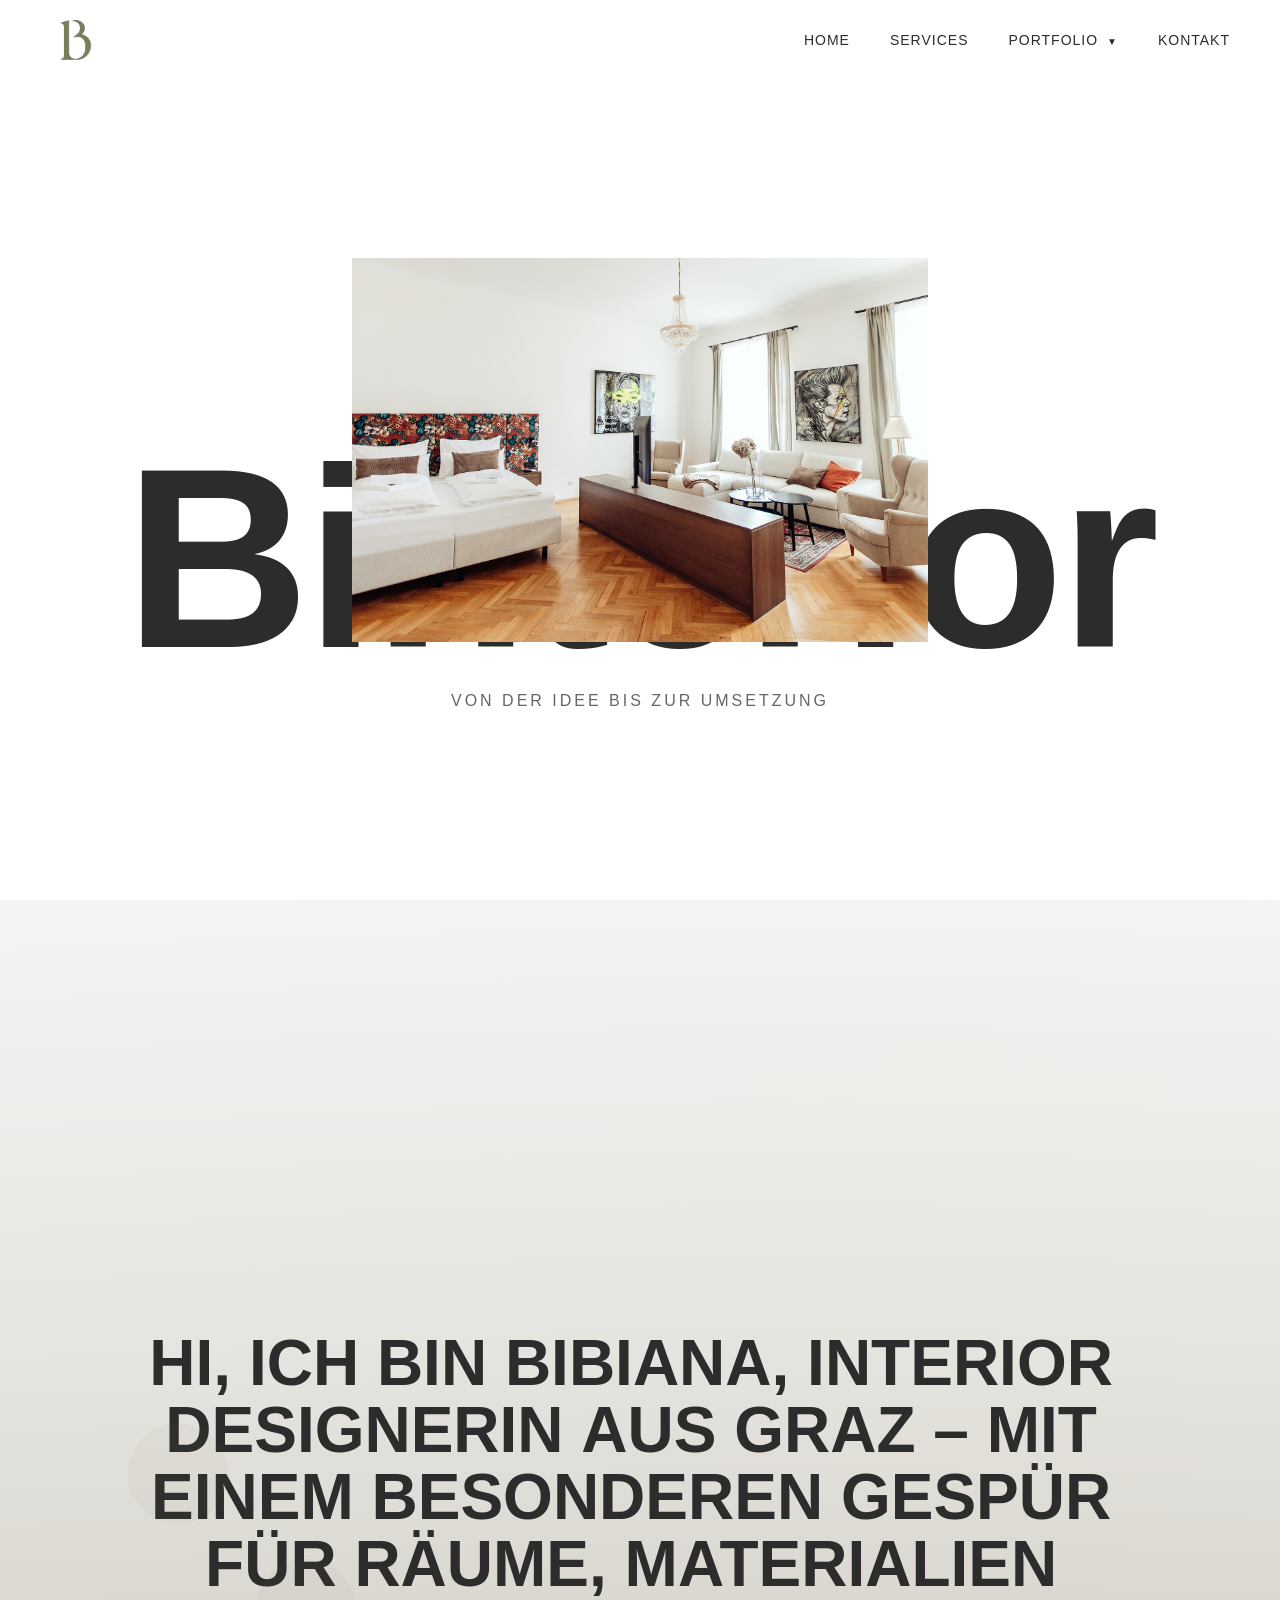
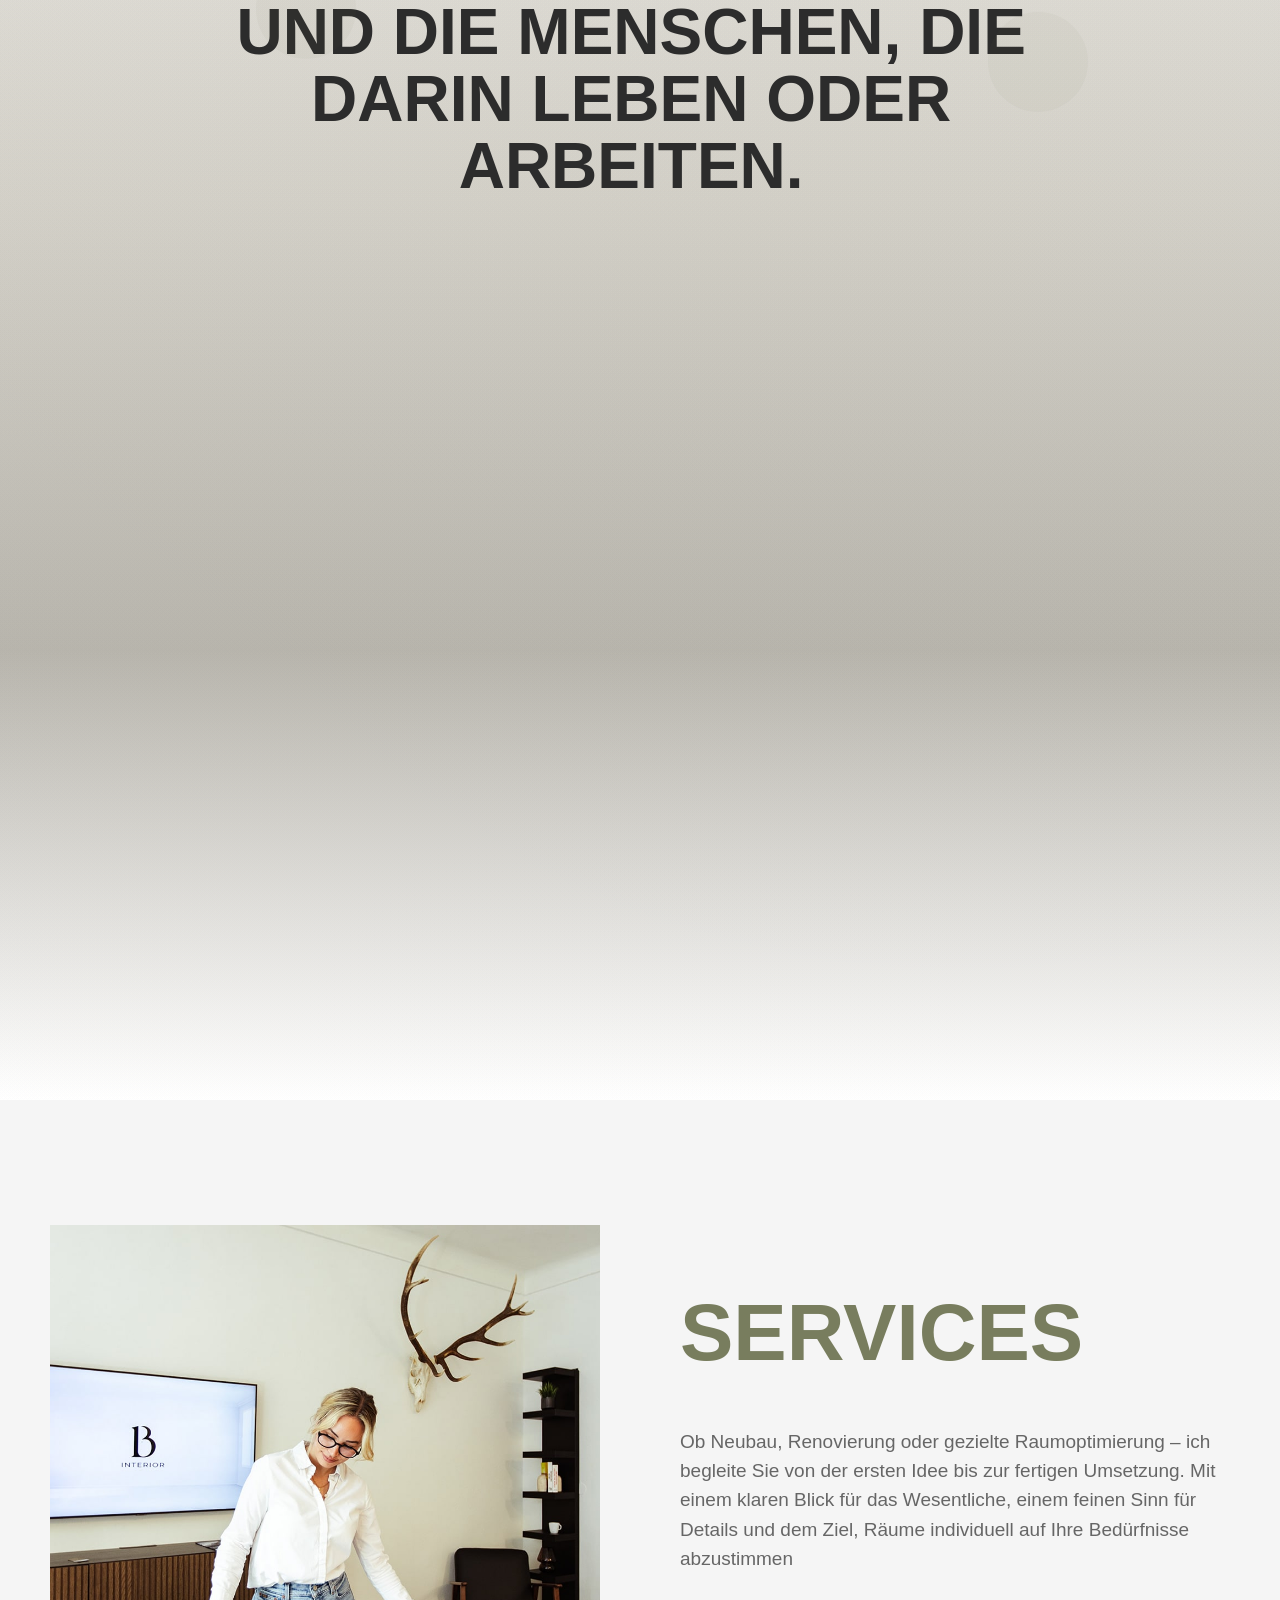
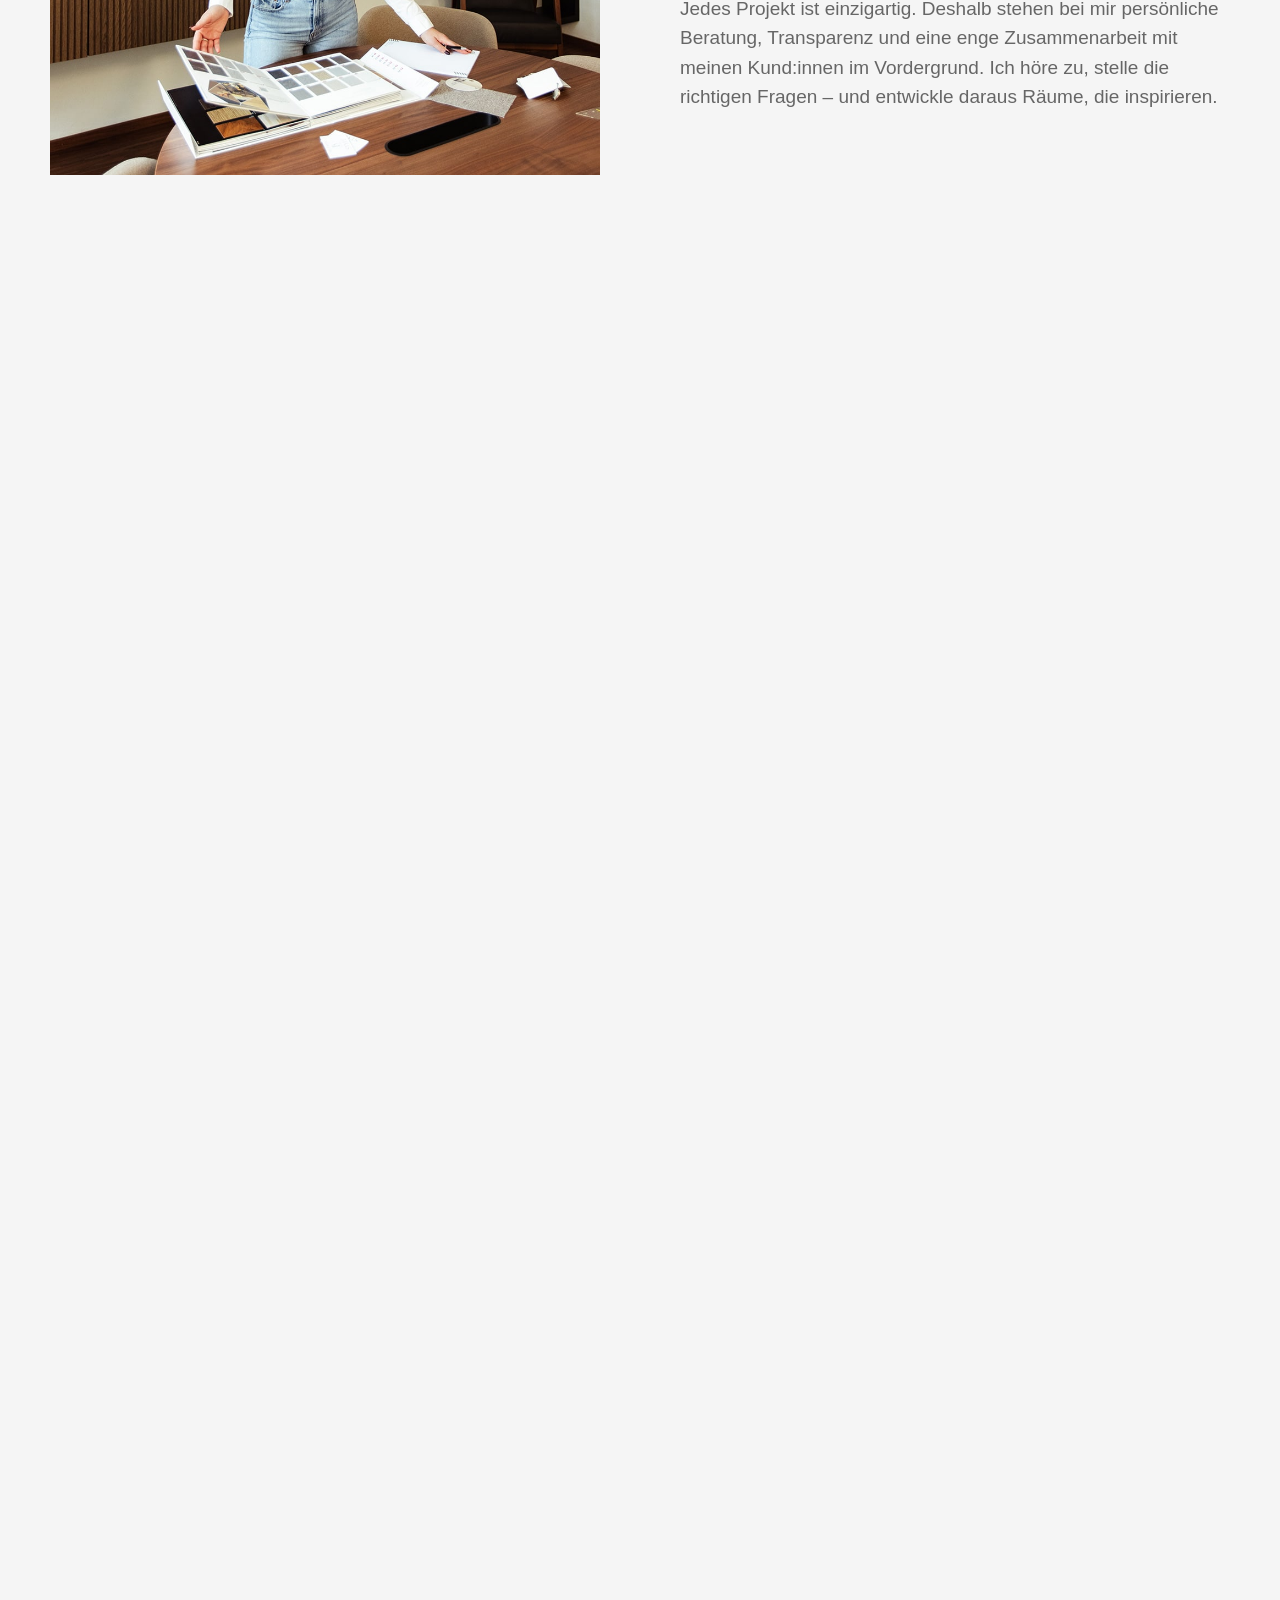
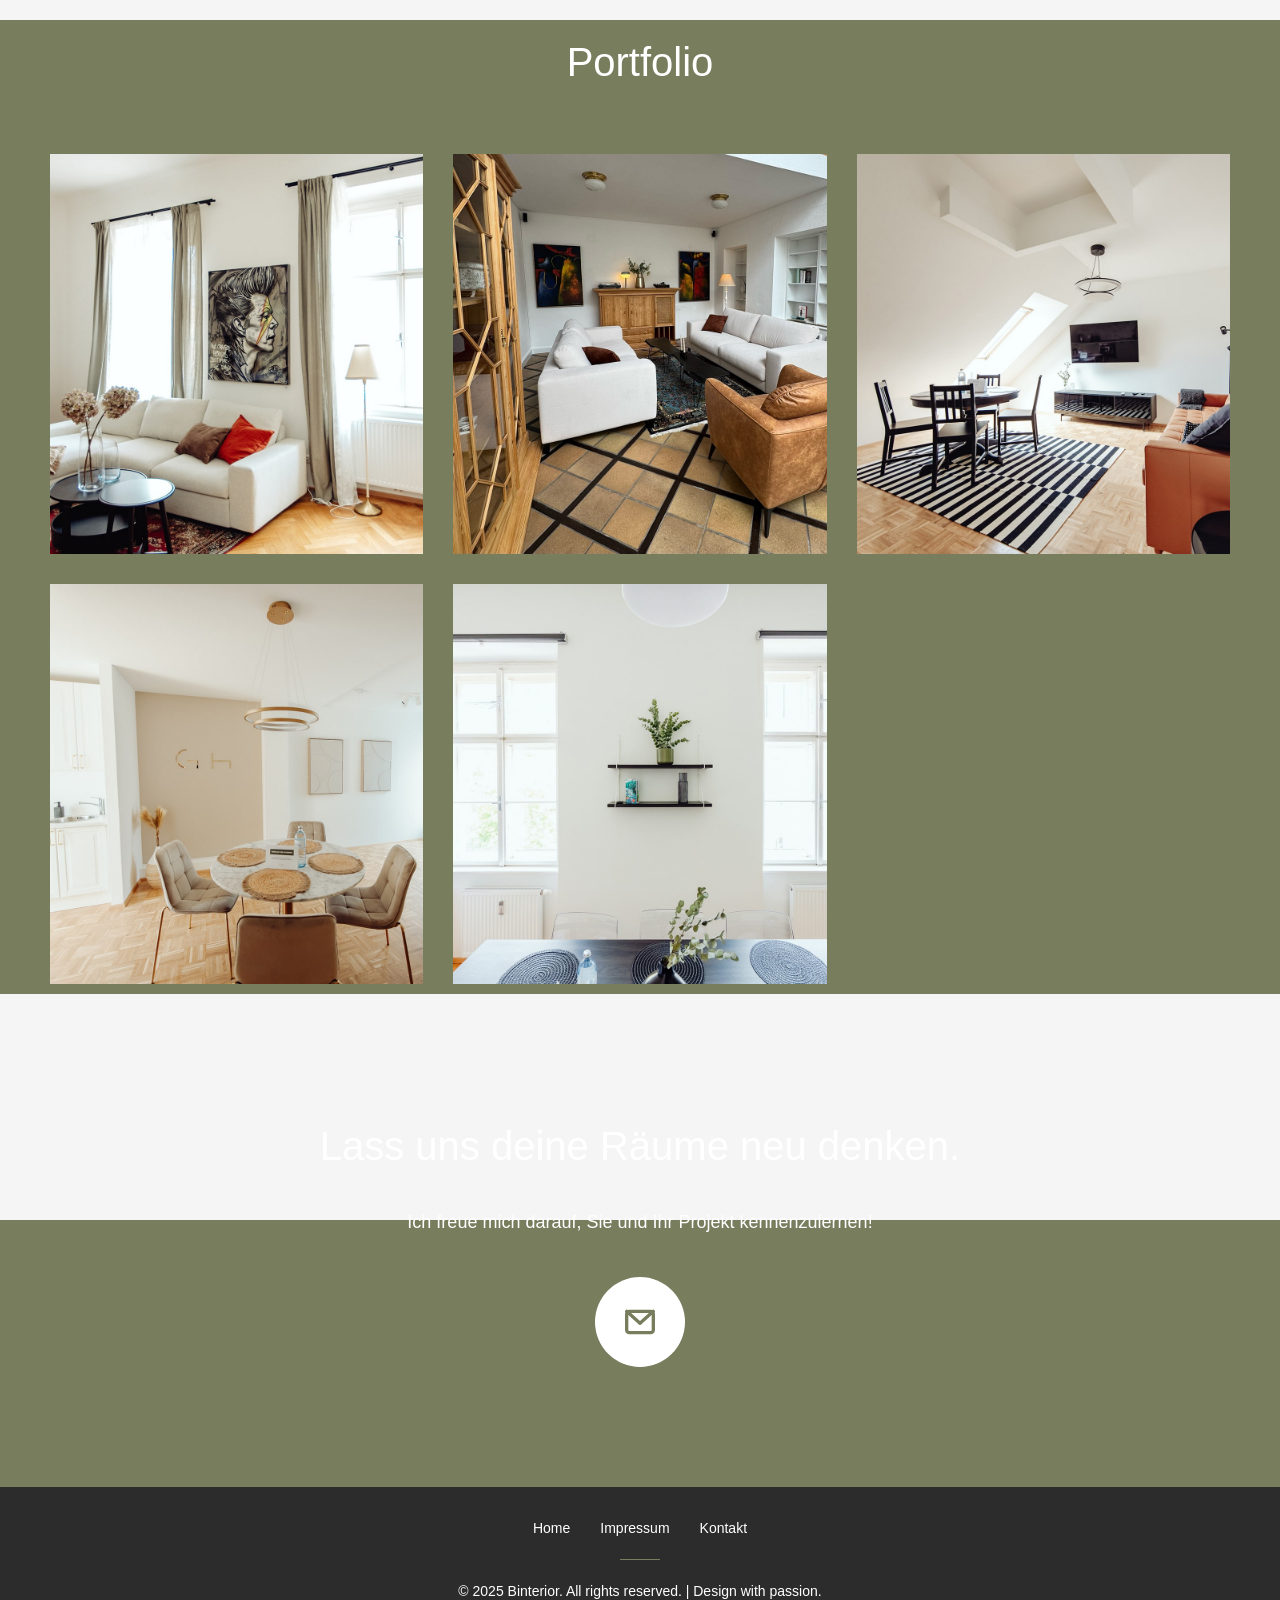
<file: index.html>
<!doctype html>
<html lang="en">
  <head>
    <meta charset="UTF-8" />
    <meta name="viewport" content="width=device-width, initial-scale=1.0" />
    <title>Binterior - Thoughtful Design, Beautiful Spaces</title>
    <link rel="icon" type="image/png" href="favicon.png" />
    <link rel="stylesheet" href="styles.css" />
  </head>
  <body>
    <nav id="navbar">
      <div class="nav-container">
        <div class="logo">
          <img
            src="binterior-logo.png"
            alt="Binterior logo"
            style="height: 40px; width: auto; max-width: 180px; display: block"
          />
        </div>
        <ul class="nav-links">
          <li><a href="#home">Home</a></li>
          <li><a href="#services">Services</a></li>
          <li class="nav-item">
            <a href="#portfolio" class="has-dropdown"
              >Portfolio
              <span style="font-size: 10px; margin-left: 4px">▼</span></a
            >
            <div class="dropdown">
              <div class="dropdown-label">Projekte</div>
              <a href="portfolio/appartement-art.html" class="dropdown-item" data-project="0">Appartement "Art"</a>
              <a href="portfolio/wintergarten.html" class="dropdown-item" data-project="1">Wintergarten</a>
              <a href="portfolio/airbnb-dachgeschoss.html" class="dropdown-item" data-project="2">Airbnb Wohnung Dachgeschoss</a>
              <a href="portfolio/heller-wohnbereich.html" class="dropdown-item" data-project="3">Heller Wohnbereich</a>
              <a href="portfolio/kuechen-wohnbereich.html" class="dropdown-item" data-project="4">Küchen- und Wohnbereich</a>
            </div>
          </li>
          <li><a href="kontakt.html">Kontakt</a></li>
        </ul>
        <div class="hamburger" id="hamburger">
          <span></span>
          <span></span>
          <span></span>
        </div>
      </div>
    </nav>

    <div class="mobile-menu" id="mobileMenu">
      <div class="mobile-menu-content">
        <ul class="mobile-nav-links">
          <li><a href="#home">Home</a></li>
          <li><a href="#services">Services</a></li>
          <li class="mobile-dropdown">
            <a href="#portfolio" class="mobile-dropdown-toggle"
              >Portfolio <span>▼</span></a
            >
            <ul class="mobile-dropdown-menu">
              <li><a href="portfolio/appartement-art.html">Appartement "Art"</a></li>
              <li><a href="portfolio/wintergarten.html">Wintergarten</a></li>
              <li><a href="portfolio/airbnb-dachgeschoss.html">Airbnb Wohnung</a></li>
              <li><a href="portfolio/heller-wohnbereich.html">Heller Wohnbereich</a></li>
              <li><a href="portfolio/kuechen-wohnbereich.html">Küchen & Wohnbereich</a></li>
            </ul>
          </li>
          <li><a href="kontakt.html">Kontakt</a></li>
        </ul>
      </div>
    </div>

    <section class="hero" id="home">
      <div class="hero-heading">
        <h1>Binterior</h1>
        <p class="tagline">Von der Idee bis zur Umsetzung</p>
      </div>

      <div class="hero-slider">
        <div class="hero-slider-track">
          <div class="hero-slider-slide">
            <img src="./assets/IMG_4063.jpg" alt="Binterior Project 1" />
          </div>
          <div class="hero-slider-slide">
            <img
              src="./assets/appartment-art/IMG_4077.jpg"
              alt="Binterior Project 2"
            />
          </div>
          <div class="hero-slider-slide">
            <img
              src="./assets/airbnb-wohnung-dachgeschoss/IMG_5047.jpg"
              alt="Binterior Project 3"
            />
          </div>
          <div class="hero-slider-slide">
            <img src="./assets/IMG_4070.jpg" alt="Binterior Project 4" />
          </div>
        </div>
      </div>
    </section>

    <section class="color-transition">
      <div class="color-waves">
        <div class="color-wave"></div>
        <div class="color-wave"></div>
        <div class="color-wave"></div>
      </div>
      <div class="transition-content">
        <h2 class="transition-text">
          Hi, ich bin Bibiana,
          <p>
            Interior Designerin aus Graz – mit einem besonderen Gespür für
            Räume, Materialien und die Menschen, die darin leben oder arbeiten.
          </p>
        </h2>
        <div class="parallax-element" style="top: 20%; left: 10%"></div>
        <div class="parallax-element" style="top: 60%; right: 15%"></div>
        <div class="parallax-element" style="bottom: 30%; left: 20%"></div>
      </div>
    </section>

    <section id="about"></section>

    <section class="services" id="services">
      <div class="container">
        <div class="about-grid">
          <div class="about-image fade-in-left">
            <img
              class="self-image"
              src="./assets/portrait/portrait-services.jpg"
            />
          </div>
          <div class="about-text fade-in-right">
            <h2>Services</h2>
            <p>
              Ob Neubau, Renovierung oder gezielte Raumoptimierung – ich
              begleite Sie von der ersten Idee bis zur fertigen Umsetzung. Mit
              einem klaren Blick für das Wesentliche, einem feinen Sinn für
              Details und dem Ziel, Räume individuell auf Ihre Bedürfnisse
              abzustimmen
            </p>
            <p>
              Jedes Projekt ist einzigartig. Deshalb stehen bei mir persönliche
              Beratung, Transparenz und eine enge Zusammenarbeit mit meinen
              Kund:innen im Vordergrund. Ich höre zu, stelle die richtigen
              Fragen – und entwickle daraus Räume, die inspirieren.
            </p>
          </div>
        </div>
      </div>
    </section>

    <div class="circle-reveal-wrapper" id="wrapper">
      <div class="circle-reveal-sticky">
        <div class="circle-reveal-circle" id="circle"></div>
      </div>
    </div>

    <section class="portfolio" id="portfolio">
      <h2 class="section-title fade-in">Portfolio</h2>
      <div class="portfolio-grid">
        <a href="./portfolio/appartement-art.html" target="_self">
          <div class="portfolio-item fade-in" id="project-art">
            <img
              class="portfolio-img"
              src="./assets/portfolio/appartment-art-preview.jpg"
            />
            <div class="portfolio-overlay">
              <h3>Appartement "Art"</h3>
            </div>
          </div>
        </a>
        <a href="./portfolio/wintergarten.html" target="_self">
          <div class="portfolio-item fade-in" id="project-winter">
            <img
              class="portfolio-img"
              src="./assets/portfolio/wintergarten-preview.jpg"
            />
            <div class="portfolio-overlay">
              <h3>Wintergarten</h3>
            </div>
          </div>
        </a>
        <a href="./portfolio/airbnb-dachgeschoss.html" target="_self">
          <div class="portfolio-item fade-in" id="project-airbnb">
            <img
              class="portfolio-img"
              src="./assets/portfolio/airbnb-dachgeschoss-preview.jpg"
            />
            <div class="portfolio-overlay">
              <h3>Airbnb Wohnung Dachgeschoss</h3>
            </div>
          </div>
        </a>
        <a href="./portfolio/heller-wohnbereich.html" target="_self">
          <div class="portfolio-item fade-in" id="project-wohn">
            <img
              class="portfolio-img"
              src="./assets/portfolio/heller-wohnbereich-preview.jpg"
            />
            <div class="portfolio-overlay">
              <h3>heller Wohnbereich</h3>
            </div>
          </div>
        </a>
        <a href="./portfolio/kuechen-wohnbereich.html" target="_self">
          <div class="portfolio-item fade-in" id="project-kitchen">
            <img
              class="portfolio-img"
              src="./assets/portfolio/kueche-wohnbereich-preview.jpg"
            />
            <div class="portfolio-overlay">
              <h3>Küchen- und Wohnbereich</h3>
            </div>
          </div>
        </a>
      </div>
    </section>

    <section class="contact" id="contact">
      <h2 class="fade-in">Lass uns deine Räume neu denken.</h2>
      <p class="contact-info fade-in">
        Ich freue mich darauf, Sie und Ihr Projekt kennenzulernen!
      </p>
      <a
        href="mailto:hello@binterior.at"
        class="contact-btn fade-in"
        aria-label="Send email"
      >
        <svg
          xmlns="http://www.w3.org/2000/svg"
          width="32"
          height="32"
          viewBox="0 0 24 24"
          fill="none"
          stroke="currentColor"
          stroke-width="2.5"
          stroke-linecap="round"
          stroke-linejoin="round"
        >
          <rect x="2" y="4" width="20" height="16" rx="2" />
          <polyline points="2,4 12,13 22,4" />
        </svg>
      </a>
    </section>

    <footer>
      <div class="footer-content">
        <div class="footer-links">
          <a href="#home">Home</a>
          <a href="impressum.html">Impressum</a>
          <a href="mailto:hello@binterior.com">Kontakt</a>
        </div>
        <div class="footer-divider"></div>
        <p>
          &copy; 2025 Binterior. All rights reserved. | Design with passion.
        </p>
      </div>
    </footer>

    <script src="script.js"></script>
  </body>
</html>
</file>
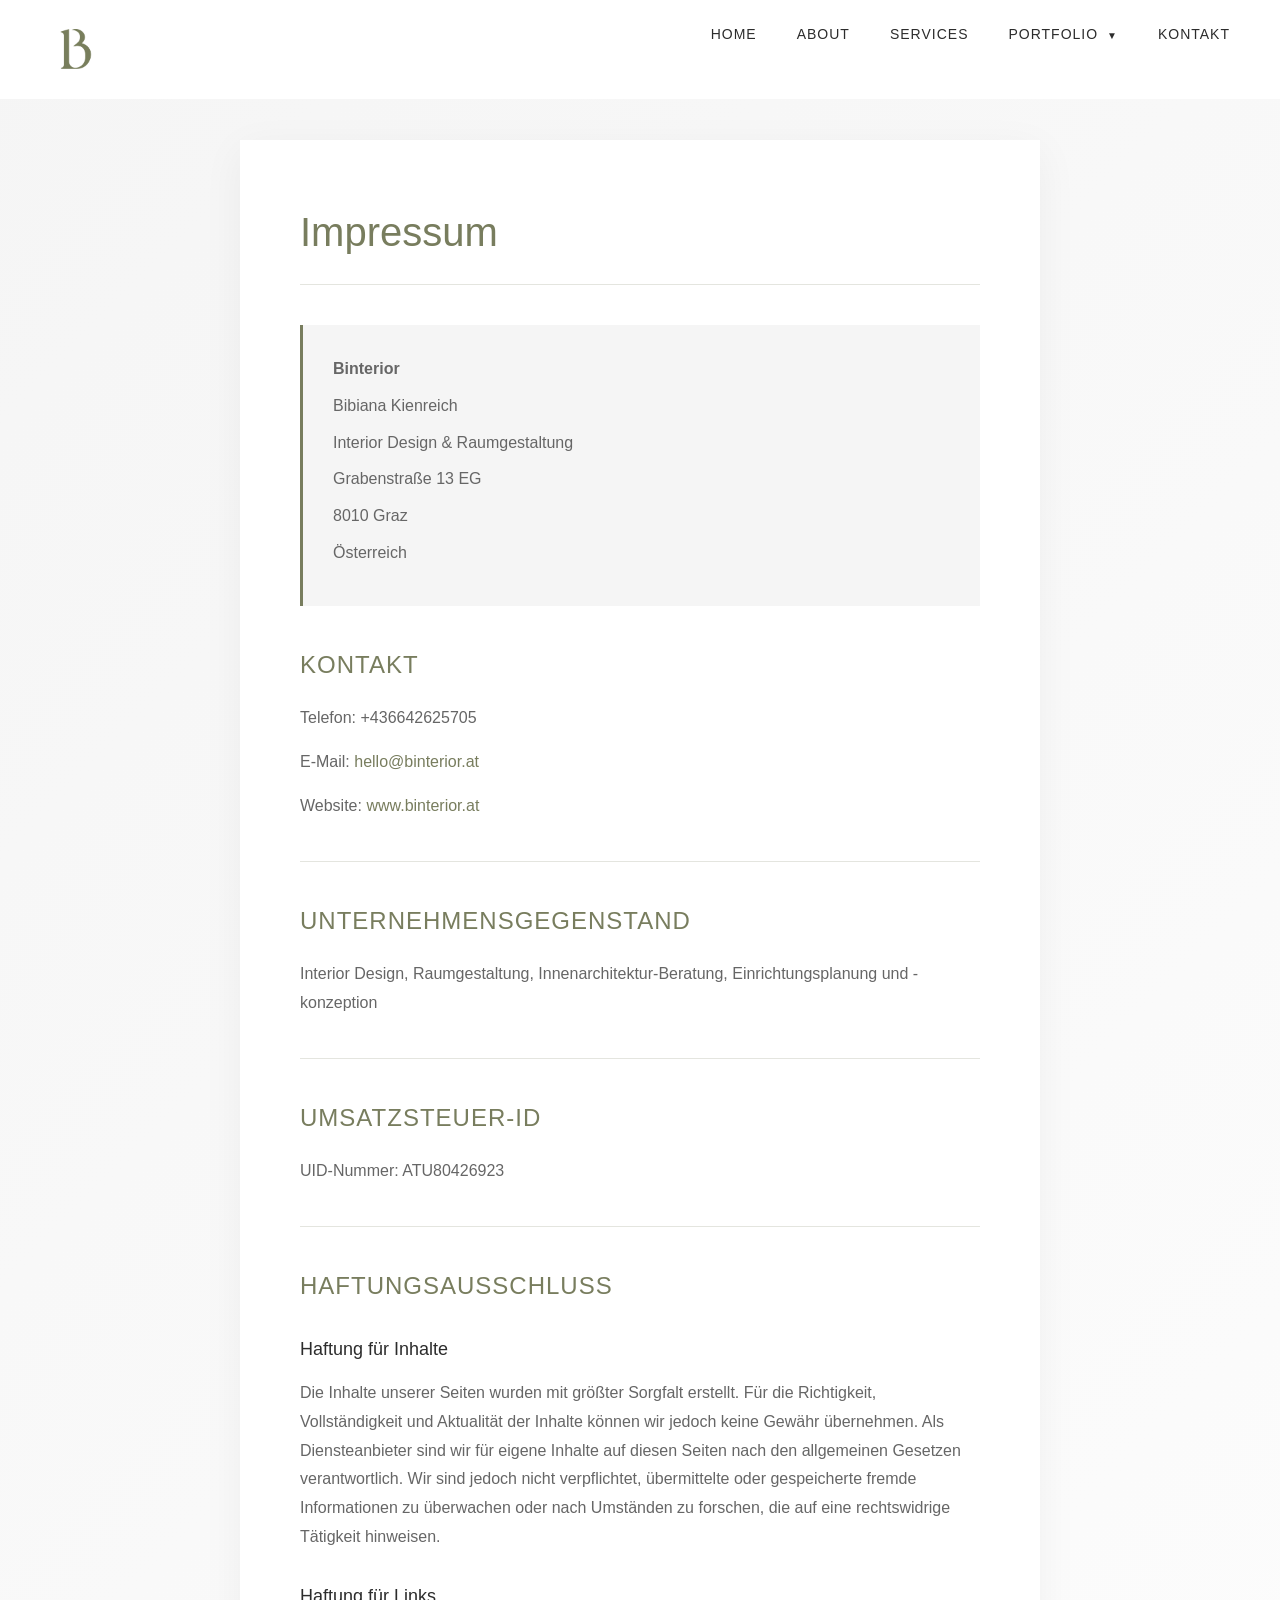
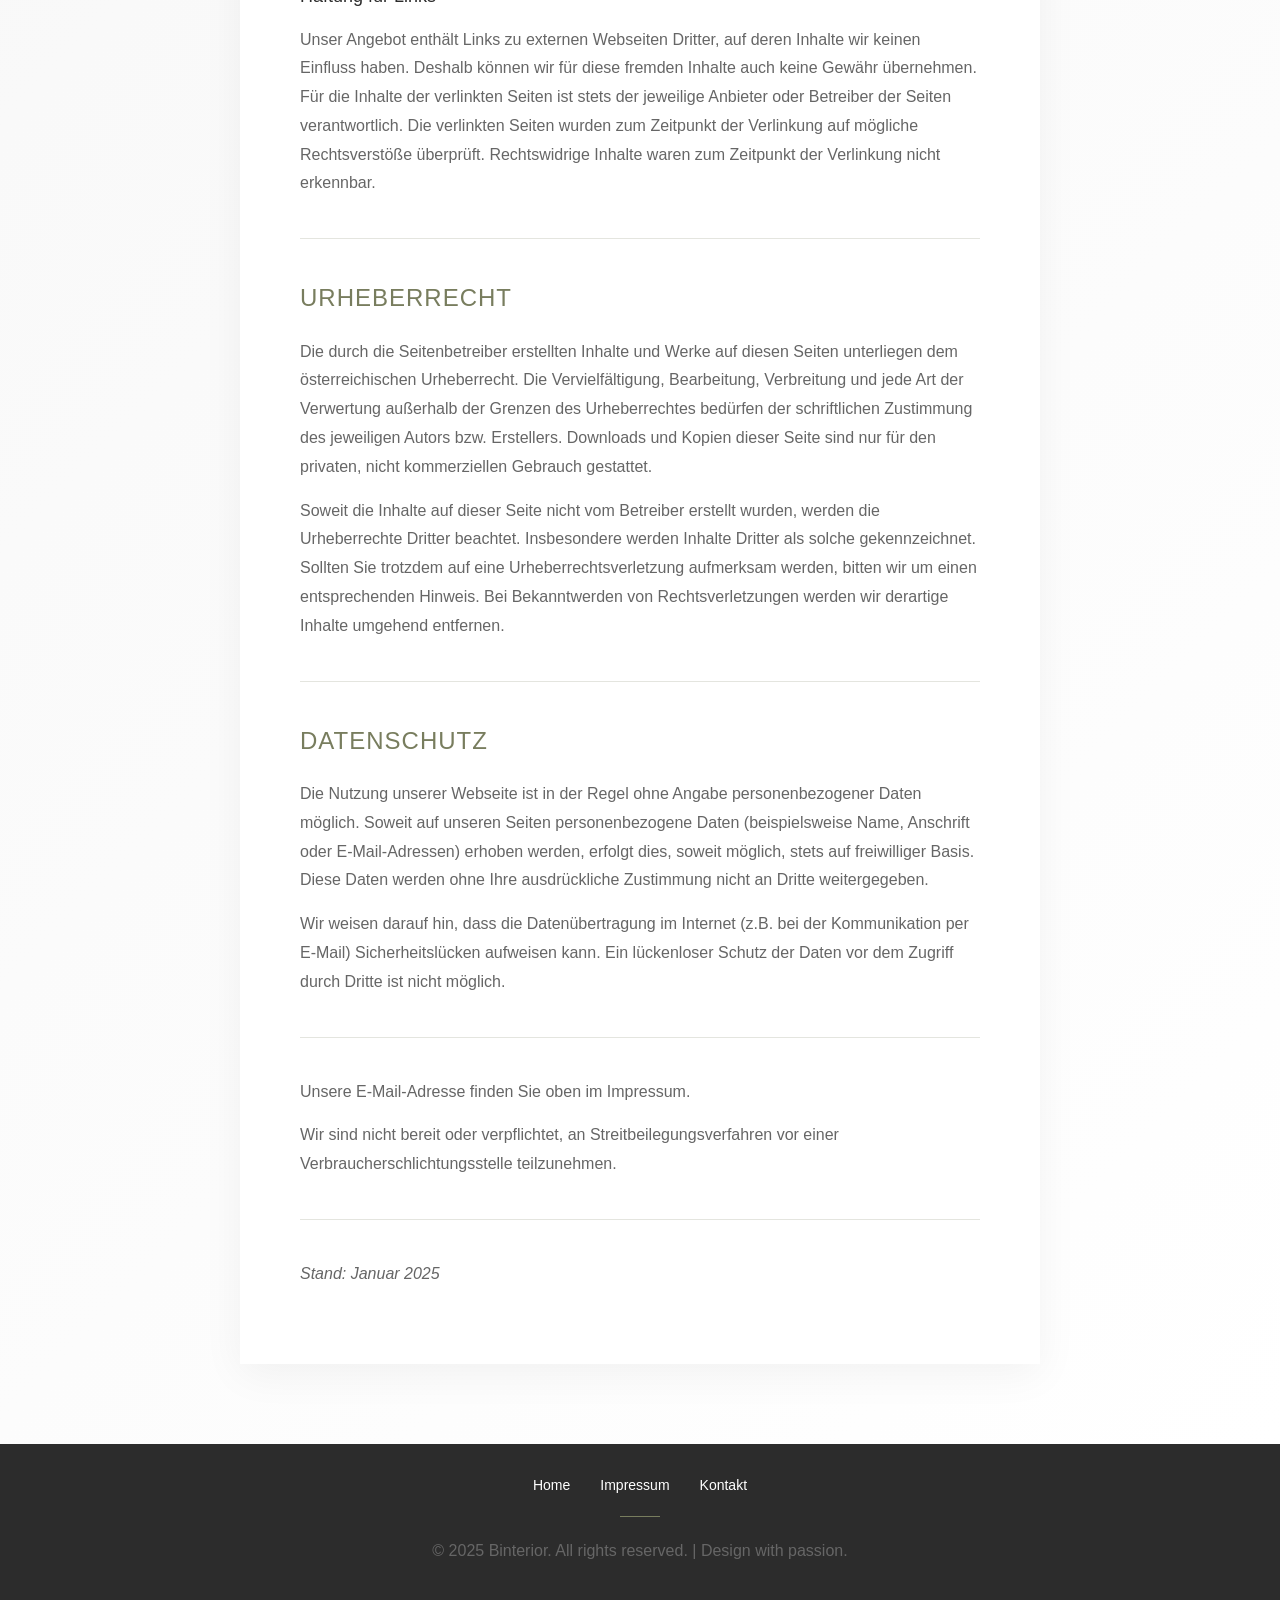
<file: impressum.html>
<!DOCTYPE html>
<html lang="en">
  <head>
    <meta charset="UTF-8" />
    <meta name="viewport" content="width=device-width, initial-scale=1.0" />
    <title>Impressum - Binterior</title>
    <style>
      * {
        margin: 0;
        padding: 0;
        box-sizing: border-box;
      }

      :root {
        --primary-color: #787d5e;
        --dark: #2c2c2c;
        --light: #ffffff;
        --gray: #f5f5f5;
        --text-gray: #666;
      }

      html {
        scroll-behavior: smooth;
      }

      body {
        font-family: "Helvetica Neue", Arial, sans-serif;
        line-height: 1.6;
        color: var(--dark);
        background: var(--light);
        min-height: 100vh;
        display: flex;
        flex-direction: column;
      }

      /* Navigation */
      nav {
        position: fixed;
        width: 100%;
        padding: 20px 50px;
        background: rgba(255, 255, 255, 0.95);
        backdrop-filter: blur(10px);
        z-index: 1000;
        transition: all 0.3s ease;
      }

      nav.scrolled {
        padding: 15px 50px;
        box-shadow: 0 2px 20px rgba(0, 0, 0, 0.1);
      }

      .nav-container {
        display: flex;
        justify-content: space-between;
        align-items: center;
        max-width: 1400px;
        margin: 0 auto;
      }

      .logo {
        font-size: 28px;
        font-weight: 300;
        letter-spacing: -1px;
        color: var(--primary-color);
        cursor: pointer;
        transition: opacity 0.3s ease;
      }

      .logo:hover {
        opacity: 0.8;
      }

      .nav-links {
        display: flex;
        gap: 40px;
        list-style: none;
      }

      .nav-links a {
        text-decoration: none;
        color: var(--dark);
        font-size: 14px;
        letter-spacing: 1px;
        text-transform: uppercase;
        transition: color 0.3s ease;
        position: relative;
      }

      .nav-links a::after {
        content: "";
        position: absolute;
        bottom: -5px;
        left: 0;
        width: 0;
        height: 1px;
        background: var(--primary-color);
        transition: width 0.3s ease;
      }

      .nav-links a:hover::after {
        width: 100%;
      }

      /* Dropdown Menu Styles */
      .nav-item {
        position: relative;
      }

      .dropdown {
        position: absolute;
        top: 100%;
        left: 50%;
        transform: translateX(-50%);
        background: rgba(255, 255, 255, 0.98);
        backdrop-filter: blur(10px);
        box-shadow: 0 10px 30px rgba(0, 0, 0, 0.1);
        border: 1px solid rgba(120, 125, 94, 0.1);
        padding: 20px 0;
        margin-top: 20px;
        min-width: 250px;
        opacity: 0;
        visibility: hidden;
        transition: all 0.3s ease;
        z-index: 1000;
      }

      .dropdown::before {
        content: "";
        position: absolute;
        top: -8px;
        left: 50%;
        transform: translateX(-50%);
        width: 0;
        height: 0;
        border-left: 8px solid transparent;
        border-right: 8px solid transparent;
        border-bottom: 8px solid rgba(255, 255, 255, 0.98);
      }

      .nav-item:hover .dropdown {
        opacity: 1;
        visibility: visible;
        margin-top: 15px;
      }

      .dropdown-item {
        display: block;
        padding: 12px 30px;
        color: var(--dark);
        text-decoration: none;
        font-size: 13px;
        letter-spacing: 0.5px;
        transition: all 0.3s ease;
        position: relative;
        overflow: hidden;
      }

      .dropdown-item::before {
        content: "";
        position: absolute;
        left: 0;
        top: 0;
        height: 100%;
        width: 3px;
        background: var(--primary-color);
        transform: translateX(-100%);
        transition: transform 0.3s ease;
      }

      .dropdown-item:hover {
        background: rgba(120, 125, 94, 0.05);
        padding-left: 35px;
      }

      .dropdown-item:hover::before {
        transform: translateX(0);
      }

      .dropdown-label {
        padding: 8px 30px;
        font-size: 11px;
        color: var(--primary-color);
        text-transform: uppercase;
        letter-spacing: 2px;
        border-bottom: 1px solid rgba(120, 125, 94, 0.1);
        margin-bottom: 10px;
        font-weight: 500;
      }

      .logo {
        font-size: 28px;
        font-weight: 300;
        letter-spacing: -1px;
        color: var(--primary-color);
        cursor: pointer;
        transition: opacity 0.3s ease;
        text-decoration: none;
      }

      .logo:hover {
        opacity: 0.8;
      }

      .nav-links {
        display: flex;
        gap: 40px;
        list-style: none;
      }

      .nav-links a {
        text-decoration: none;
        color: var(--dark);
        font-size: 14px;
        letter-spacing: 1px;
        text-transform: uppercase;
        transition: color 0.3s ease;
        position: relative;
      }

      .nav-links a::after {
        content: "";
        position: absolute;
        bottom: -5px;
        left: 0;
        width: 0;
        height: 1px;
        background: var(--primary-color);
        transition: width 0.3s ease;
      }

      .nav-links a:hover::after {
        width: 100%;
      }

      /* Main Content */
      .main-content {
        flex: 1;
        padding: 140px 50px 80px;
        background: linear-gradient(135deg, var(--gray) 0%, var(--light) 100%);
      }

      .legal-container {
        max-width: 800px;
        margin: 0 auto;
        background: var(--light);
        padding: 60px;
        box-shadow: 0 10px 40px rgba(0, 0, 0, 0.05);
      }

      h1 {
        font-size: 40px;
        font-weight: 200;
        color: var(--primary-color);
        margin-bottom: 40px;
        padding-bottom: 20px;
        border-bottom: 1px solid rgba(120, 125, 94, 0.2);
      }

      h2 {
        font-size: 24px;
        font-weight: 400;
        color: var(--primary-color);
        margin-top: 40px;
        margin-bottom: 20px;
        text-transform: uppercase;
        letter-spacing: 1px;
      }

      h3 {
        font-size: 18px;
        font-weight: 400;
        color: var(--dark);
        margin-top: 30px;
        margin-bottom: 15px;
      }

      p,
      li {
        font-size: 16px;
        line-height: 1.8;
        color: var(--text-gray);
        margin-bottom: 15px;
      }

      ul {
        padding-left: 20px;
        margin-bottom: 20px;
      }

      li {
        margin-bottom: 10px;
      }

      .contact-block {
        background: var(--gray);
        padding: 30px;
        margin: 30px 0;
        border-left: 3px solid var(--primary-color);
      }

      .contact-block p {
        margin-bottom: 8px;
      }

      a {
        color: var(--primary-color);
        text-decoration: none;
        transition: opacity 0.3s ease;
      }

      a:hover {
        opacity: 0.7;
        text-decoration: underline;
      }

      .section-divider {
        height: 1px;
        background: rgba(120, 125, 94, 0.2);
        margin: 40px 0;
      }

      /* Footer */
      footer {
        padding: 30px;
        background: var(--dark);
        color: var(--light);
        text-align: center;
        font-size: 14px;
        margin-top: auto;
      }

      .footer-content {
        max-width: 1200px;
        margin: 0 auto;
      }

      .footer-links {
        display: flex;
        justify-content: center;
        gap: 30px;
        margin-bottom: 20px;
      }

      .footer-links a {
        color: var(--light);
        text-decoration: none;
        font-size: 14px;
        transition: opacity 0.3s ease;
      }

      .footer-links a:hover {
        opacity: 0.7;
      }

      .footer-divider {
        width: 40px;
        height: 1px;
        background: var(--primary-color);
        margin: 20px auto;
      }

      /* Responsive */
      @media (max-width: 768px) {
        nav {
          padding: 15px 20px;
        }

        .nav-links {
          display: none;
        }

        .main-content {
          padding: 100px 20px 60px;
        }

        .legal-container {
          padding: 40px 30px;
        }

        h1 {
          font-size: 32px;
        }

        h2 {
          font-size: 20px;
        }

        .contact-block {
          padding: 20px;
        }

        .footer-links {
          flex-direction: column;
          gap: 15px;
        }
      }

      /* Animations */
      .fade-in {
        opacity: 0;
        transform: translateY(20px);
        animation: fadeIn 0.8s ease forwards;
      }

      @keyframes fadeIn {
        to {
          opacity: 1;
          transform: translateY(0);
        }
      }
      /* Desktop only styles */
      @media (min-width: 769px) {
        .mobile-menu {
          display: none !important;
        }

        .hamburger {
          display: none !important;
        }

        .mobile-menu-overlay {
          display: none !important;
        }
      }
    </style>
  </head>
  <body>
    <!-- Navigation -->
    <nav id="navbar">
      <div class="nav-container">
        <div class="logo"><img src="binterior-logo.png" alt="Binterior logo" style="height:40px;width:auto;max-width:180px;display:block;" /></div>
        <ul class="nav-links">
          <li><a href="index.html">Home</a></li>
          <li><a href="index.html">About</a></li>
          <li><a href="index.html">Services</a></li>
          <li class="nav-item">
            <a href="#portfolio" class="has-dropdown"
              >Portfolio
              <span style="font-size: 10px; margin-left: 4px">▼</span></a
            >
            <div class="dropdown">
              <div class="dropdown-label">Projekte</div>
              <a
                href="portfolio/appartement-art.html"
                class="dropdown-item"
                data-project="0"
                >Appartement "Art"</a
              >
              <a
                href="portfolio/wintergarten.html"
                class="dropdown-item"
                data-project="1"
                >Wintergarten</a
              >
              <a
                href="portfolio/airbnb-dachgeschoss.html"
                class="dropdown-item"
                data-project="2"
                >Airbnb Wohnung Dachgeschoss</a
              >
              <a
                href="portfolio/heller-wohnbereich.html"
                class="dropdown-item"
                data-project="3"
                >Heller Wohnbereich</a
              >
              <a
                href="portfolio/kuechen-wohnbereich.html"
                class="dropdown-item"
                data-project="4"
                >Küchen- und Wohnbereich</a
              >
            </div>
          </li>
          <li><a href="index.html">Kontakt</a></li>
        </ul>
        <!-- Hamburger Menu Button -->
        <div class="hamburger" id="hamburger">
          <span></span>
          <span></span>
          <span></span>
        </div>
      </div>
    </nav>

    <!-- Mobile Menu Overlay -->
    <div class="mobile-menu" id="mobileMenu">
      <div class="mobile-menu-content">
        <ul class="mobile-nav-links">
          <li><a href="index.html">Home</a></li>
          <li><a href="index.html">About</a></li>
          <li><a href="index.html">Services</a></li>
          <li class="mobile-dropdown">
            <a href="#portfolio" class="mobile-dropdown-toggle"
              >Portfolio <span>▼</span></a
            >
            <ul class="mobile-dropdown-menu">
              <li>
                <a href="portfolio/appartement-art.html">Appartement "Art"</a>
              </li>
              <li><a href="portfolio/wintergarten.html">Wintergarten</a></li>
              <li>
                <a href="portfolio/airbnb-dachgeschoss.html">Airbnb Wohnung</a>
              </li>
              <li>
                <a href="portfolio/heller-wohnbereich.html">Heller Wohnbereich</a>
              </li>
              <li>
                <a href="portfolio/kuechen-wohnbereich.html"
                  >Küchen & Wohnbereich</a
                >
              </li>
            </ul>
          </li>
          <li><a href="index.html">Kontakt</a></li>
        </ul>
      </div>
    </div>

    <!-- Main Content -->
    <main class="main-content">
      <div class="legal-container fade-in">
        <h1>Impressum</h1>

        <div class="contact-block">
          <p><strong>Binterior</strong></p>
          <p>Bibiana Kienreich</p>
          <p>Interior Design & Raumgestaltung</p>
          <p>Grabenstraße 13 EG</p>
          <p>8010 Graz</p>
          <p>Österreich</p>
        </div>

        <h2>Kontakt</h2>
        <p>Telefon: +436642625705</p>
        <p>
          E-Mail: <a href="mailto:hello@binterior.at">hello@binterior.at</a>
        </p>
        <p>Website: <a href="https://www.binterior.at">www.binterior.at</a></p>

        <div class="section-divider"></div>

        <h2>Unternehmensgegenstand</h2>
        <p>
          Interior Design, Raumgestaltung, Innenarchitektur-Beratung,
          Einrichtungsplanung und -konzeption
        </p>

        <!-- <h2>Berufsrecht</h2>
        <p>Gewerbeberechtigung: Freies Gewerbe</p>
        <p>
          Gewerbeordnung:
          <a href="https://www.ris.bka.gv.at" target="_blank"
            >www.ris.bka.gv.at</a
          >
        </p> -->

        <div class="section-divider"></div>

        <h2>Umsatzsteuer-ID</h2>
        <p>UID-Nummer: ATU80426923</p>

        <div class="section-divider"></div>

        <h2>Haftungsausschluss</h2>

        <h3>Haftung für Inhalte</h3>
        <p>
          Die Inhalte unserer Seiten wurden mit größter Sorgfalt erstellt. Für
          die Richtigkeit, Vollständigkeit und Aktualität der Inhalte können wir
          jedoch keine Gewähr übernehmen. Als Diensteanbieter sind wir für
          eigene Inhalte auf diesen Seiten nach den allgemeinen Gesetzen
          verantwortlich. Wir sind jedoch nicht verpflichtet, übermittelte oder
          gespeicherte fremde Informationen zu überwachen oder nach Umständen zu
          forschen, die auf eine rechtswidrige Tätigkeit hinweisen.
        </p>

        <h3>Haftung für Links</h3>
        <p>
          Unser Angebot enthält Links zu externen Webseiten Dritter, auf deren
          Inhalte wir keinen Einfluss haben. Deshalb können wir für diese
          fremden Inhalte auch keine Gewähr übernehmen. Für die Inhalte der
          verlinkten Seiten ist stets der jeweilige Anbieter oder Betreiber der
          Seiten verantwortlich. Die verlinkten Seiten wurden zum Zeitpunkt der
          Verlinkung auf mögliche Rechtsverstöße überprüft. Rechtswidrige
          Inhalte waren zum Zeitpunkt der Verlinkung nicht erkennbar.
        </p>

        <div class="section-divider"></div>

        <h2>Urheberrecht</h2>
        <p>
          Die durch die Seitenbetreiber erstellten Inhalte und Werke auf diesen
          Seiten unterliegen dem österreichischen Urheberrecht. Die
          Vervielfältigung, Bearbeitung, Verbreitung und jede Art der Verwertung
          außerhalb der Grenzen des Urheberrechtes bedürfen der schriftlichen
          Zustimmung des jeweiligen Autors bzw. Erstellers. Downloads und Kopien
          dieser Seite sind nur für den privaten, nicht kommerziellen Gebrauch
          gestattet.
        </p>

        <p>
          Soweit die Inhalte auf dieser Seite nicht vom Betreiber erstellt
          wurden, werden die Urheberrechte Dritter beachtet. Insbesondere werden
          Inhalte Dritter als solche gekennzeichnet. Sollten Sie trotzdem auf
          eine Urheberrechtsverletzung aufmerksam werden, bitten wir um einen
          entsprechenden Hinweis. Bei Bekanntwerden von Rechtsverletzungen
          werden wir derartige Inhalte umgehend entfernen.
        </p>

        <div class="section-divider"></div>

        <h2>Datenschutz</h2>
        <p>
          Die Nutzung unserer Webseite ist in der Regel ohne Angabe
          personenbezogener Daten möglich. Soweit auf unseren Seiten
          personenbezogene Daten (beispielsweise Name, Anschrift oder
          E-Mail-Adressen) erhoben werden, erfolgt dies, soweit möglich, stets
          auf freiwilliger Basis. Diese Daten werden ohne Ihre ausdrückliche
          Zustimmung nicht an Dritte weitergegeben.
        </p>

        <p>
          Wir weisen darauf hin, dass die Datenübertragung im Internet (z.B. bei
          der Kommunikation per E-Mail) Sicherheitslücken aufweisen kann. Ein
          lückenloser Schutz der Daten vor dem Zugriff durch Dritte ist nicht
          möglich.
        </p>

        <div class="section-divider"></div>

        <p>Unsere E-Mail-Adresse finden Sie oben im Impressum.</p>
        <p>
          Wir sind nicht bereit oder verpflichtet, an Streitbeilegungsverfahren
          vor einer Verbraucherschlichtungsstelle teilzunehmen.
        </p>

        <div class="section-divider"></div>

        <p style="margin-top: 40px; font-style: italic">Stand: Januar 2025</p>
      </div>
    </main>

    <!-- Footer -->
    <footer>
      <div class="footer-content">
        <div class="footer-links">
          <a href="index.html">Home</a>
          <a href="impressum.html">Impressum</a>
          <a href="index.html/#contact">Kontakt</a>
        </div>
        <div class="footer-divider"></div>
        <p>
          &copy; 2025 Binterior. All rights reserved. | Design with passion.
        </p>
      </div>
    </footer>
    <script>
      // Hamburger Menu Functionality
      const hamburger = document.getElementById("hamburger");
      const mobileMenu = document.getElementById("mobileMenu");
      const mobileDropdown = document.querySelector(".mobile-dropdown");
      const mobileLinks = document.querySelectorAll(".mobile-nav-links a");
      let menuOverlay;

      // Create overlay element
      menuOverlay = document.createElement("div");
      menuOverlay.className = "mobile-menu-overlay";
      document.body.appendChild(menuOverlay);

      // Toggle mobile menu
      function toggleMobileMenu() {
        hamburger.classList.toggle("active");
        mobileMenu.classList.toggle("active");
        menuOverlay.classList.toggle("active");
        document.body.classList.toggle("menu-open");
      }

      // Close mobile menu
      function closeMobileMenu() {
        hamburger.classList.remove("active");
        mobileMenu.classList.remove("active");
        menuOverlay.classList.remove("active");
        document.body.classList.remove("menu-open");
      }

      // Hamburger click event
      hamburger.addEventListener("click", toggleMobileMenu);

      // Navbar scroll shadow
      const navbar = document.getElementById("navbar");
      window.addEventListener("scroll", function () {
        navbar.classList.toggle("scrolled", window.scrollY > 50);
      });

      // Logo navigates home
      document.querySelector(".logo").addEventListener("click", function () {
        window.location.href = "index.html";
      });

      // Overlay click event
      menuOverlay.addEventListener("click", closeMobileMenu);

      // Mobile dropdown toggle
      const mobileDropdownToggle = document.querySelector(
        ".mobile-dropdown-toggle"
      );
      if (mobileDropdownToggle) {
        mobileDropdownToggle.addEventListener("click", (e) => {
          e.preventDefault();
          mobileDropdown.classList.toggle("active");
        });
      }

      // Close menu when clicking on links (except dropdown toggle)
      mobileLinks.forEach((link) => {
        if (!link.classList.contains("mobile-dropdown-toggle")) {
          link.addEventListener("click", () => {
            closeMobileMenu();
            // If it's an anchor link, smooth scroll
            const href = link.getAttribute("href");
            if (href && href.startsWith("#")) {
              e.preventDefault();
              const target = document.querySelector(href);
              if (target) {
                target.scrollIntoView({
                  behavior: "smooth",
                  block: "start",
                });
              }
            }
          });
        }
      });

      // Close menu on escape key
      document.addEventListener("keydown", (e) => {
        if (e.key === "Escape" && mobileMenu.classList.contains("active")) {
          closeMobileMenu();
        }
      });
    </script>
  </body>
</html>
</file>
<file: styles.css>
* {
  margin: 0;
  padding: 0;
  box-sizing: border-box;
}

:root {
  --primary-color: #787d5e;
  --dark: #2c2c2c;
  --light: #ffffff;
  --gray: #f5f5f5;
  --text-gray: #666;
  --transition-color-1: #e8e6e1;
  --transition-color-2: #d4d1c9;
  --transition-color-3: #b8b5ad;
}

html {
  scroll-behavior: smooth;
}

body {
  font-family: "Helvetica Neue", Arial, sans-serif;
  line-height: 1.6;
  color: var(--dark);
  overflow-x: hidden;
}

/* ===== Navigation ===== */

nav {
  position: fixed;
  width: 100%;
  padding: 20px 50px;
  background: rgba(255, 255, 255, 0.95);
  backdrop-filter: blur(10px);
  z-index: 1000;
  transition: all 0.3s ease;
}

nav.scrolled {
  padding: 15px 50px;
  box-shadow: 0 2px 20px rgba(0, 0, 0, 0.1);
}

.nav-container {
  display: flex;
  justify-content: space-between;
  align-items: center;
  max-width: 1400px;
  margin: 0 auto;
}

.logo {
  cursor: pointer;
  transition: opacity 0.3s ease;
  max-height: 50px;
  overflow: hidden;
}

.logo img {
  height: 40px;
  max-height: 40px;
  width: auto;
  max-width: 180px;
  display: block;
  object-fit: contain;
}

.logo:hover {
  opacity: 0.8;
}

.logo-text {
  font-size: 28px;
  font-weight: 300;
  letter-spacing: -1px;
  color: var(--primary-color);
  animation: logoFadeIn 0.4s ease;
}

@keyframes logoFadeIn {
  from {
    opacity: 0;
  }
  to {
    opacity: 1;
  }
}

.nav-links {
  display: flex;
  gap: 40px;
  list-style: none;
}

.nav-links a {
  text-decoration: none;
  color: var(--dark);
  font-size: 14px;
  letter-spacing: 1px;
  text-transform: uppercase;
  transition: color 0.3s ease;
  position: relative;
}

.nav-links a::after {
  content: "";
  position: absolute;
  bottom: -5px;
  left: 0;
  width: 0;
  height: 1px;
  background: var(--primary-color);
  transition: width 0.3s ease;
}

.nav-links a:hover::after {
  width: 100%;
}

/* ===== Dropdown ===== */

.nav-item {
  position: relative;
}

.dropdown {
  position: absolute;
  top: calc(100% + 15px);
  left: 50%;
  transform: translateX(-50%);
  background: rgba(255, 255, 255, 0.98);
  backdrop-filter: blur(10px);
  box-shadow: 0 10px 30px rgba(0, 0, 0, 0.1);
  border: 1px solid rgba(120, 125, 94, 0.1);
  padding: 20px 0;
  min-width: 250px;
  opacity: 0;
  visibility: hidden;
  transition: all 0.3s ease;
  z-index: 2000;
}

.dropdown::before {
  content: "";
  position: absolute;
  top: -8px;
  left: 50%;
  transform: translateX(-50%);
  width: 0;
  height: 0;
  border-left: 8px solid transparent;
  border-right: 8px solid transparent;
  border-bottom: 8px solid rgba(255, 255, 255, 0.98);
}

.nav-item:hover .dropdown {
  opacity: 1;
  visibility: visible;
}

.dropdown-item {
  display: block;
  padding: 12px 30px;
  color: var(--dark);
  text-decoration: none;
  font-size: 13px;
  letter-spacing: 0.5px;
  transition: all 0.3s ease;
  position: relative;
  overflow: hidden;
}

.dropdown-item::before {
  content: "";
  position: absolute;
  left: 0;
  top: 0;
  height: 100%;
  width: 3px;
  background: var(--primary-color);
  transform: translateX(-100%);
  transition: transform 0.3s ease;
}

.dropdown-item:hover {
  background: rgba(120, 125, 94, 0.05);
  padding-left: 35px;
}

.dropdown-item:hover::before {
  transform: translateX(0);
}

.dropdown-label {
  padding: 8px 30px;
  font-size: 11px;
  color: var(--primary-color);
  text-transform: uppercase;
  letter-spacing: 2px;
  border-bottom: 1px solid rgba(120, 125, 94, 0.1);
  margin-bottom: 10px;
  font-weight: 500;
}

/* ===== Hero ===== */

.hero {
  position: relative;
  width: 100%;
  height: 100vh;
  display: flex;
  align-items: center;
  justify-content: center;
  overflow: hidden;
}

.hero-heading {
  position: absolute;
  top: 50%;
  left: 0;
  width: 100%;
  display: flex;
  flex-direction: column;
  align-items: center;
  z-index: 1;
  pointer-events: none;
}

.hero-heading h1 {
  font-size: clamp(100px, 20vw, 400px);
  font-weight: 800;
  letter-spacing: -4px;
  color: var(--dark);
  margin: 0;
  line-height: 0.85;
  opacity: 0;
  animation: fadeInUp 0.8s ease 0.3s forwards;
}

.hero .tagline {
  font-size: 16px;
  color: var(--text-gray);
  font-weight: 400;
  letter-spacing: 3px;
  text-transform: uppercase;
  margin-top: 20px;
  opacity: 0;
  animation: fadeInUp 0.8s ease 0.5s forwards;
}

/* ===== Hero Slider ===== */

.hero-slider {
  position: relative;
  width: 45%;
  z-index: 2;
  overflow: hidden;
}

.hero-slider-track {
  position: relative;
  aspect-ratio: 3 / 2;
}

.hero-slider-slide {
  position: absolute;
  inset: 0;
  width: 100%;
  height: 100%;
  overflow: hidden;
  opacity: 0;
}

.hero-slider-slide:first-child {
  opacity: 1;
}

.hero-slider-slide img {
  width: 100%;
  height: 100%;
  object-fit: cover;
  display: block;
}

/* ===== Color Transition Section ===== */

.color-transition {
  position: relative;
  height: 200vh;
  background: linear-gradient(
    180deg,
    var(--gray) 0%,
    var(--transition-color-1) 25%,
    var(--transition-color-2) 50%,
    var(--transition-color-3) 75%,
    var(--light) 100%
  );
  display: flex;
  align-items: center;
  justify-content: center;
}

.transition-content {
  position: sticky;
  top: 50vh;
  transform: translateY(-50%);
  text-align: center;
  width: 100%;
  padding: 0 50px;
}

.transition-text {
  font-size: clamp(28px, 5vw, 65px);
  font-weight: 600;
  font-family: "Helvetica Neue", Arial, sans-serif;
  color: var(--dark);
  text-transform: uppercase;
  text-align: center;
  opacity: 0;
  transform: translateY(50px);
  transition:
    opacity 1s ease,
    transform 1.2s cubic-bezier(0.16, 1, 0.3, 1);
  max-width: 1000px;
  margin: 0 auto;
  line-height: 1.05;
}

.transition-text.visible {
  opacity: 1;
  transform: translateY(0);
}

.color-waves {
  position: absolute;
  top: 0;
  left: 0;
  right: 0;
  bottom: 0;
  overflow: hidden;
  z-index: 0;
}

.color-wave {
  position: absolute;
  width: 200%;
  height: 200%;
  background: radial-gradient(
    circle at center,
    rgba(120, 125, 94, 0.1) 0%,
    transparent 70%
  );
  animation: wave-animation 15s infinite ease-in-out;
}

.color-wave:nth-child(1) {
  animation-delay: 0s;
  left: -50%;
  top: -50%;
}

.color-wave:nth-child(2) {
  animation-delay: 5s;
  right: -50%;
  bottom: -50%;
}

.color-wave:nth-child(3) {
  animation-delay: 10s;
  left: -25%;
  bottom: -25%;
}

.parallax-element {
  position: absolute;
  width: 100px;
  height: 100px;
  background: var(--primary-color);
  opacity: 0.05;
  border-radius: 50%;
  will-change: transform;
}

/* ===== About & Services ===== */

.about {
  padding: 80px 50px;
  background: var(--light);
}

.about-portrait {
  max-width: 600px;
  margin: 0 auto;
  overflow: hidden;
}

.about-portrait.fade-in {
  opacity: 0;
  transform: translateY(60px) scale(0.95);
  transition:
    opacity 1s ease,
    transform 1.2s cubic-bezier(0.16, 1, 0.3, 1);
}

.about-portrait.fade-in.visible {
  opacity: 1;
  transform: translateY(0) scale(1);
}

.about-portrait .self-image {
  width: 100%;
  height: auto;
  display: block;
}

.container {
  max-width: 1200px;
  margin: 0 auto;
}

.about-grid {
  display: grid;
  grid-template-columns: 1fr 1fr;
  gap: 80px;
  align-items: center;
}

.about-text h2 {
  font-size: clamp(80px, 5vw, 150px);
  font-weight: 700;
  margin-bottom: 30px;
  color: var(--primary-color);
  text-transform: uppercase;
}

.about-text p {
  font-size: 19px;
  line-height: 1.55;
  color: var(--text-gray);
  margin-bottom: 20px;
  font-weight: 500;
}

.about-image {
  position: relative;
  height: 560px;
  width: 100%;
  overflow: hidden;
  opacity: 0.9;
}

.services {
  padding: 120px 50px;
  background: var(--gray);
}

.section-title {
  text-align: center;
  font-size: 40px;
  font-weight: 300;
  margin-bottom: 60px;
  color: var(--dark);
}

.portfolio .section-title {
  color: var(--light);
}

.services-grid {
  display: grid;
  grid-template-columns: repeat(auto-fit, minmax(300px, 1fr));
  gap: 40px;
  max-width: 1200px;
  margin: 0 auto;
}

.service-card {
  background: var(--light);
  padding: 50px 40px;
  text-align: center;
  transition: all 0.3s ease;
  cursor: pointer;
  position: relative;
  overflow: hidden;
}

.service-card::before {
  content: "";
  position: absolute;
  top: 0;
  left: 0;
  width: 100%;
  height: 2px;
  background: var(--primary-color);
  transform: translateX(-100%);
  transition: transform 0.3s ease;
}

.service-card:hover::before {
  transform: translateX(0);
}

.service-card:hover {
  transform: translateY(-10px);
  box-shadow: 0 20px 40px rgba(0, 0, 0, 0.1);
}

.service-number {
  font-size: 48px;
  font-weight: 100;
  color: var(--primary-color);
  opacity: 0.3;
  margin-bottom: 20px;
}

.service-card h3 {
  font-size: 24px;
  font-weight: 400;
  margin-bottom: 15px;
  letter-spacing: -0.5px;
}

.service-card p {
  font-size: 14px;
  color: var(--text-gray);
  line-height: 1.6;
}

/* ===== Circle Reveal ===== */

.circle-reveal-wrapper {
  position: relative;
  height: 280vh;
  background: #f5f5f5;
}

.circle-reveal-sticky {
  position: sticky;
  top: 0;
  height: 100vh;
  width: 100%;
  overflow: hidden;
  background: #f5f5f5;
}

.circle-reveal-circle {
  position: absolute;
  border-radius: 50%;
  background: #787d5e;
  width: 0;
  height: 0;
  top: 50%;
  left: 50%;
  transform: translate(-50%, -50%);
}

/* ===== Portfolio ===== */

.portfolio {
  position: relative;
  margin-top: -1200px;
  padding: 10px 50px;
  background: var(--primary-color);
}

.portfolio-grid {
  display: grid;
  grid-template-columns: repeat(auto-fit, minmax(350px, 1fr));
  gap: 30px;
  max-width: 1200px;
  margin: 0 auto;
}

.portfolio-item {
  position: relative;
  height: 400px;
  background: var(--primary-color);
  overflow: hidden;
  cursor: pointer;
  transition: all 0.3s ease;
}

.portfolio-item:hover {
  transform: scale(0.98);
}

.portfolio-item.highlight {
  animation: highlightPulse 2s ease;
  box-shadow: 0 0 30px rgba(120, 125, 94, 0.3);
}

.portfolio-overlay {
  position: absolute;
  inset: 0;
  background: rgba(255, 255, 255, 0.6);
  display: flex;
  flex-direction: column;
  justify-content: center;
  align-items: center;
  opacity: 0;
  transition: opacity 0.3s ease;
}

.portfolio-item:hover .portfolio-overlay {
  opacity: 1;
}

.portfolio-overlay h3 {
  color: var(--primary-color);
  font-size: 24px;
  font-weight: 300;
  margin-bottom: 10px;
  transform: translateY(20px);
  transition: transform 0.3s ease;
}

.portfolio-item:hover .portfolio-overlay h3,
.portfolio-item:hover .portfolio-overlay p {
  transform: translateY(0);
}

/* ===== Contact ===== */

.contact {
  padding: 120px 50px;
  background: var(--primary-color);
  color: var(--light);
  text-align: center;
}

.contact h2 {
  font-size: 40px;
  font-weight: 300;
  margin-bottom: 30px;
}

.contact-info {
  font-size: 18px;
  margin-bottom: 40px;
  opacity: 0.9;
}

.contact-btn {
  display: inline-flex;
  align-items: center;
  justify-content: center;
  width: 90px;
  height: 90px;
  border-radius: 50%;
  background: var(--light);
  color: var(--primary-color);
  text-decoration: none;
  transition: all 0.3s ease;
}

.contact-btn:hover {
  transform: scale(1.08);
  opacity: 0.85;
}

/* ===== Footer ===== */

footer {
  padding: 30px;
  background: var(--dark);
  color: var(--light);
  text-align: center;
  font-size: 14px;
}

.footer-content {
  max-width: 1200px;
  margin: 0 auto;
}

.footer-links {
  display: flex;
  justify-content: center;
  gap: 30px;
  margin-bottom: 20px;
}

.footer-links a {
  color: white;
  text-decoration: none;
  font-size: 14px;
  transition: opacity 0.3s ease;
}

.footer-links a:hover {
  opacity: 0.7;
}

.footer-divider {
  width: 40px;
  height: 1px;
  background: #787d5e;
  margin: 20px auto;
}

/* ===== Animations ===== */

@keyframes fadeInUp {
  from {
    opacity: 0;
    transform: translateY(30px);
  }
  to {
    opacity: 1;
    transform: translateY(0);
  }
}

@keyframes wave-animation {
  0%,
  100% {
    transform: translate(0, 0) scale(1);
    opacity: 0.5;
  }
  50% {
    transform: translate(50px, -50px) scale(1.2);
    opacity: 0.8;
  }
}

@keyframes highlightPulse {
  0%,
  100% {
    transform: scale(1);
    box-shadow: 0 0 30px rgba(120, 125, 94, 0);
  }
  50% {
    transform: scale(1.02);
    box-shadow: 0 0 30px rgba(120, 125, 94, 0.4);
  }
}

/* ===== Hamburger Menu ===== */

.hamburger {
  display: none;
  width: 30px;
  height: 24px;
  position: relative;
  cursor: pointer;
  z-index: 1002;
  transition: all 0.3s ease;
}

.hamburger span {
  position: absolute;
  width: 100%;
  height: 2px;
  background: var(--primary-color);
  transition: all 0.3s ease;
  transform-origin: center;
}

.hamburger span:nth-child(1) {
  top: 0;
}

.hamburger span:nth-child(2) {
  top: 11px;
}

.hamburger span:nth-child(3) {
  bottom: 0;
}

.hamburger.active span:nth-child(1) {
  transform: translateY(11px) rotate(45deg);
}

.hamburger.active span:nth-child(2) {
  opacity: 0;
  transform: scaleX(0);
}

.hamburger.active span:nth-child(3) {
  transform: translateY(-11px) rotate(-45deg);
}

/* ===== Mobile Menu ===== */

.mobile-menu {
  position: fixed;
  top: 0;
  right: -100%;
  width: 80%;
  max-width: 400px;
  height: 100vh;
  background: var(--light);
  box-shadow: -10px 0 30px rgba(0, 0, 0, 0.1);
  transition: right 0.3s ease;
  z-index: 1001;
  overflow-y: auto;
}

.mobile-menu.active {
  right: 0;
}

.mobile-menu-content {
  padding: 80px 30px 30px;
}

.mobile-nav-links {
  list-style: none;
  padding: 0;
}

.mobile-nav-links li {
  margin-bottom: 10px;
}

.mobile-nav-links a {
  display: block;
  padding: 15px 20px;
  color: var(--dark);
  text-decoration: none;
  font-size: 16px;
  font-weight: 300;
  letter-spacing: 1px;
  transition: all 0.3s ease;
  border-left: 3px solid transparent;
}

.mobile-nav-links a:hover,
.mobile-nav-links a:active {
  background: var(--gray);
  border-left-color: var(--primary-color);
  padding-left: 30px;
}

.mobile-dropdown {
  position: relative;
}

.mobile-dropdown-toggle {
  position: relative;
  display: flex;
  justify-content: space-between;
  align-items: center;
}

.mobile-dropdown-toggle span {
  font-size: 12px;
  transition: transform 0.3s ease;
}

.mobile-dropdown.active .mobile-dropdown-toggle span {
  transform: rotate(180deg);
}

.mobile-dropdown-menu {
  display: none;
  list-style: none;
  padding: 0;
  background: var(--gray);
  margin: 5px 0 10px 0;
}

.mobile-dropdown.active .mobile-dropdown-menu {
  display: block;
}

.mobile-dropdown-menu a {
  padding: 12px 20px 12px 40px;
  font-size: 14px;
  border-left: 3px solid transparent;
}

.mobile-dropdown-menu a:hover {
  background: rgba(120, 125, 94, 0.1);
  border-left-color: var(--primary-color);
}

.mobile-menu-overlay {
  position: fixed;
  top: 0;
  left: 0;
  width: 100%;
  height: 100%;
  background: rgba(0, 0, 0, 0.5);
  opacity: 0;
  visibility: hidden;
  transition: all 0.3s ease;
  z-index: 1000;
}

.mobile-menu-overlay.active {
  opacity: 1;
  visibility: visible;
}

body.menu-open {
  overflow: hidden;
}

.mobile-menu-btn {
  display: none;
}

/* ===== Fade-in utility ===== */

.fade-in {
  opacity: 0;
  transform: translateY(30px);
  transition: all 0.8s ease;
}

.fade-in.visible {
  opacity: 1;
  transform: translateY(0);
}

.fade-in-left {
  opacity: 0;
  transform: translateX(-60px);
  transition:
    opacity 1s ease,
    transform 1.2s cubic-bezier(0.16, 1, 0.3, 1);
}

.fade-in-left.visible {
  opacity: 1;
  transform: translateX(0);
}

.fade-in-right {
  opacity: 0;
  transform: translateX(60px);
  transition:
    opacity 1s ease 0.2s,
    transform 1.2s cubic-bezier(0.16, 1, 0.3, 1) 0.2s;
}

.fade-in-right.visible {
  opacity: 1;
  transform: translateX(0);
}

/* ===== Responsive: Mobile ===== */

@media (max-width: 768px) {
  nav {
    padding: 15px 20px;
  }

  .nav-links {
    display: none;
  }

  .hamburger {
    display: block;
  }

  .hero-slider {
    width: 90%;
  }

  .hero-heading {
    top: 58%;
  }

  .hero-heading h1 {
    font-size: clamp(72px, 22vw, 120px);
    letter-spacing: -2px;
  }

  .color-transition {
    height: 100vh;
  }

  .services {
    padding: 80px 20px;
  }

  .about-grid {
    grid-template-columns: 1fr;
    gap: 40px;
  }

  .about-text h2 {
    font-size: clamp(36px, 10vw, 60px);
  }

  .about-text p {
    font-size: 16px;
  }

  .about-image {
    height: 300px;
  }

  .services-grid,
  .portfolio-grid {
    grid-template-columns: 1fr;
  }

  .section-title {
    font-size: 30px;
  }

  .portfolio {
    padding: 120px 5px;
    margin-top: -1400px;
  }

  .portfolio-overlay {
    opacity: 1;
  }

  .portfolio-overlay h3 {
    transform: translateY(0);
  }

  .portfolio-item {
    height: 365px;
  }

  .portfolio-img {
    height: 100%;
    width: 100%;
    display: block;
  }

  .self-image {
    max-width: 100%;
    height: auto;
    display: block;
  }
}

/* ===== Responsive: Desktop ===== */

@media (min-width: 769px) {
  .mobile-menu {
    display: none !important;
  }

  .hamburger {
    display: none !important;
  }

  .mobile-menu-overlay {
    display: none !important;
  }

  .portfolio-img {
    height: 100%;
    display: block;
    object-fit: contain;
  }

  .self-image {
    max-width: 100%;
    height: 100%;
    display: block;
    object-fit: contain;
  }
}
</file>
